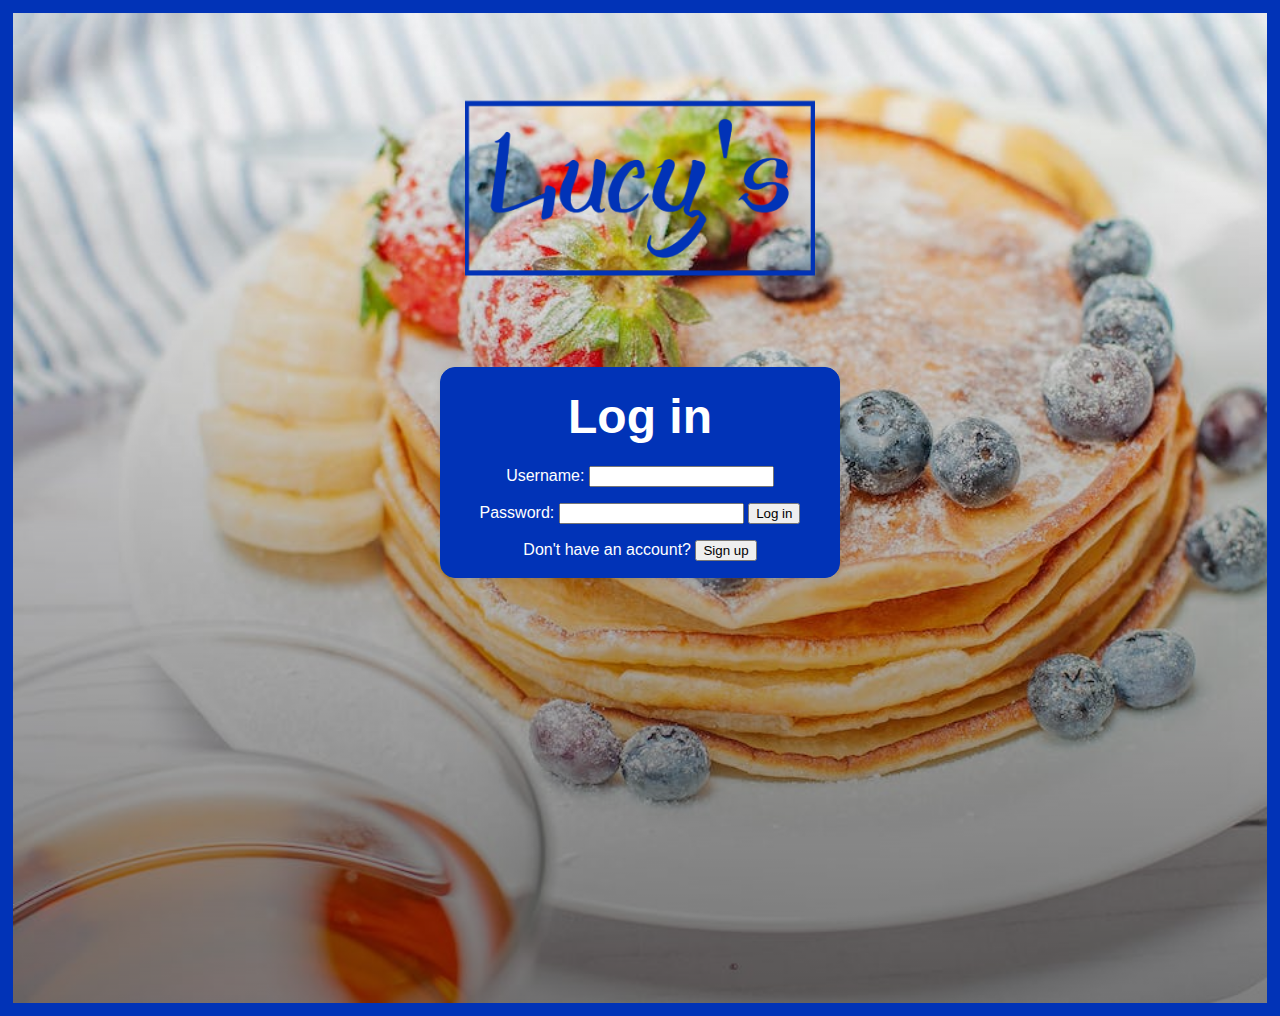
<file: index.html>
<!DOCTYPE html>
<html lang="en">
<head>
    <meta charset="UTF-8">
    <meta name="viewport" content="width=device-width, initial-scale=1.0">
    <title>Login Page</title>
    <link rel="stylesheet" href="index.css">
</head>
<body>
<header class="header">
    <div class="row">
        <img src="IMG/lucys_logo.png" alt="Lucy's" class="logo" height="350px" width="auto">
    </div>
    <section class="MPT" id="MPT">
        <h1 style="text-align: center;"><font size="+4" font color="">Log in</font></h1>
        <p>Username: <input type="text" id="email" maxlength="10"></p>
        <p>Password: <input type="password" id="pass" maxlength="25"> <button onclick="login()">Log in</button></p>
        <p>Don't have an account? <a href="index2.html"><button>Sign up</button></a></p>
    </section>
</header>
<script src="index.js"></script>
</body>
</html>
</file>
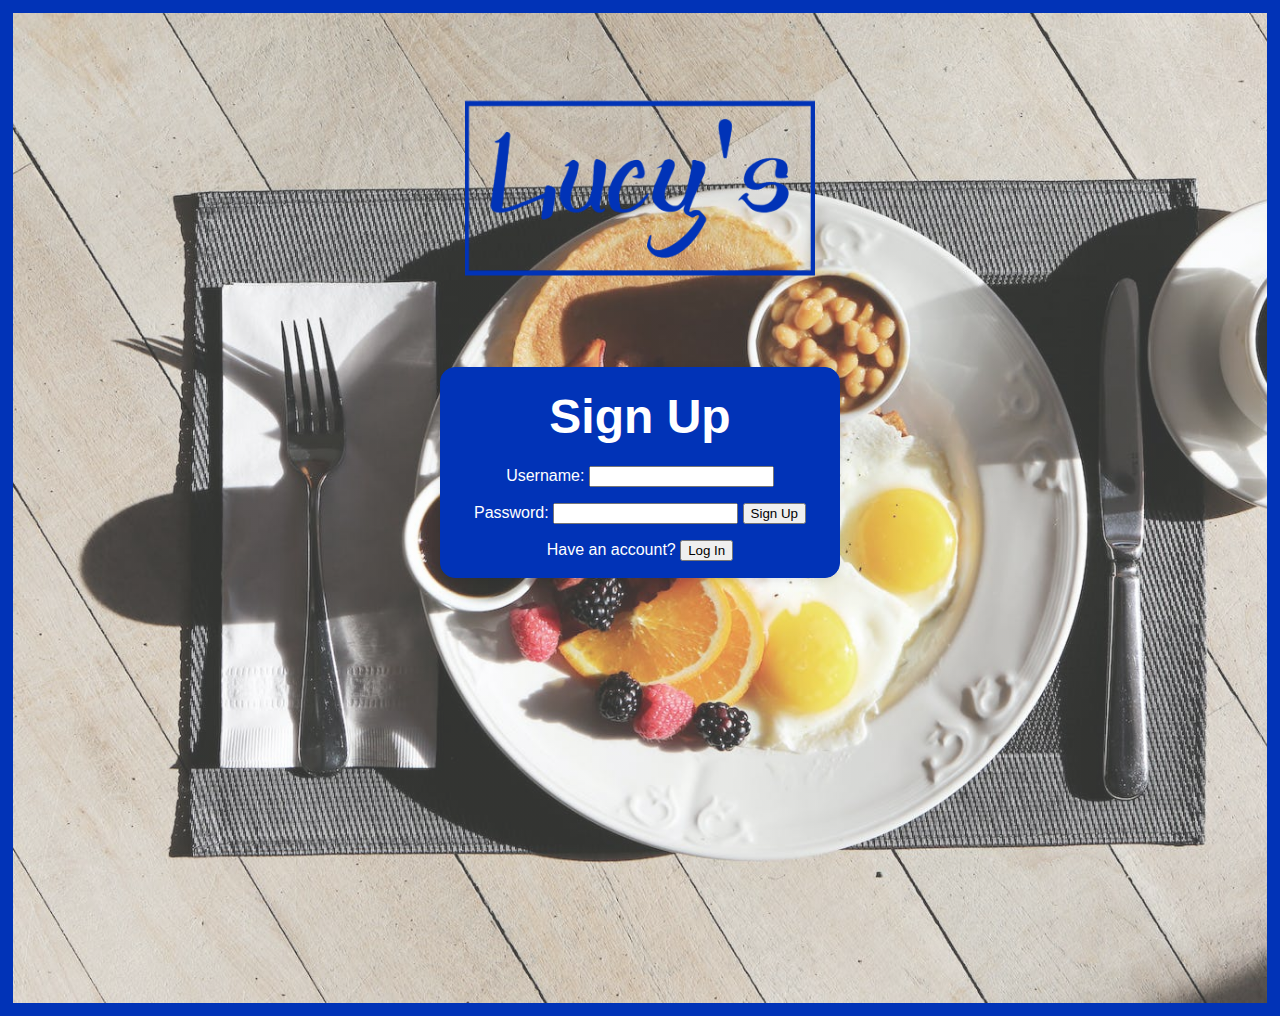
<file: index2.html>
<!DOCTYPE html>
<html lang="en">
<head>
    <meta charset="UTF-8">
    <meta name="viewport" content="width=device-width, initial-scale=1.0">
    <title>Sign Up Page</title>
    <link rel="stylesheet" href="index2.css">
</head>
<body>
<header class="header">
    <div class="logo">
        <img src="IMG/lucys_logo.png" alt="Lucy's" class="logo" height="350px" width="auto">
    </div>
    <section class="MPT" id="MPT">
        <h1 style="text-align: center;"><font size="+4" font color="">Sign Up</font></h1>
        <p>Username: <input type="text" id="email" maxlength="10"></p>
        <p>Password: <input type="password" id="pass" maxlength="25"> <button onclick="signup()">Sign Up</button></p>
        <p>Have an account? <a href="index.html"><button>Log In</button></a></p>
    </section>
</header>
<script src="index.js"></script>
</body>
</html>
</file>
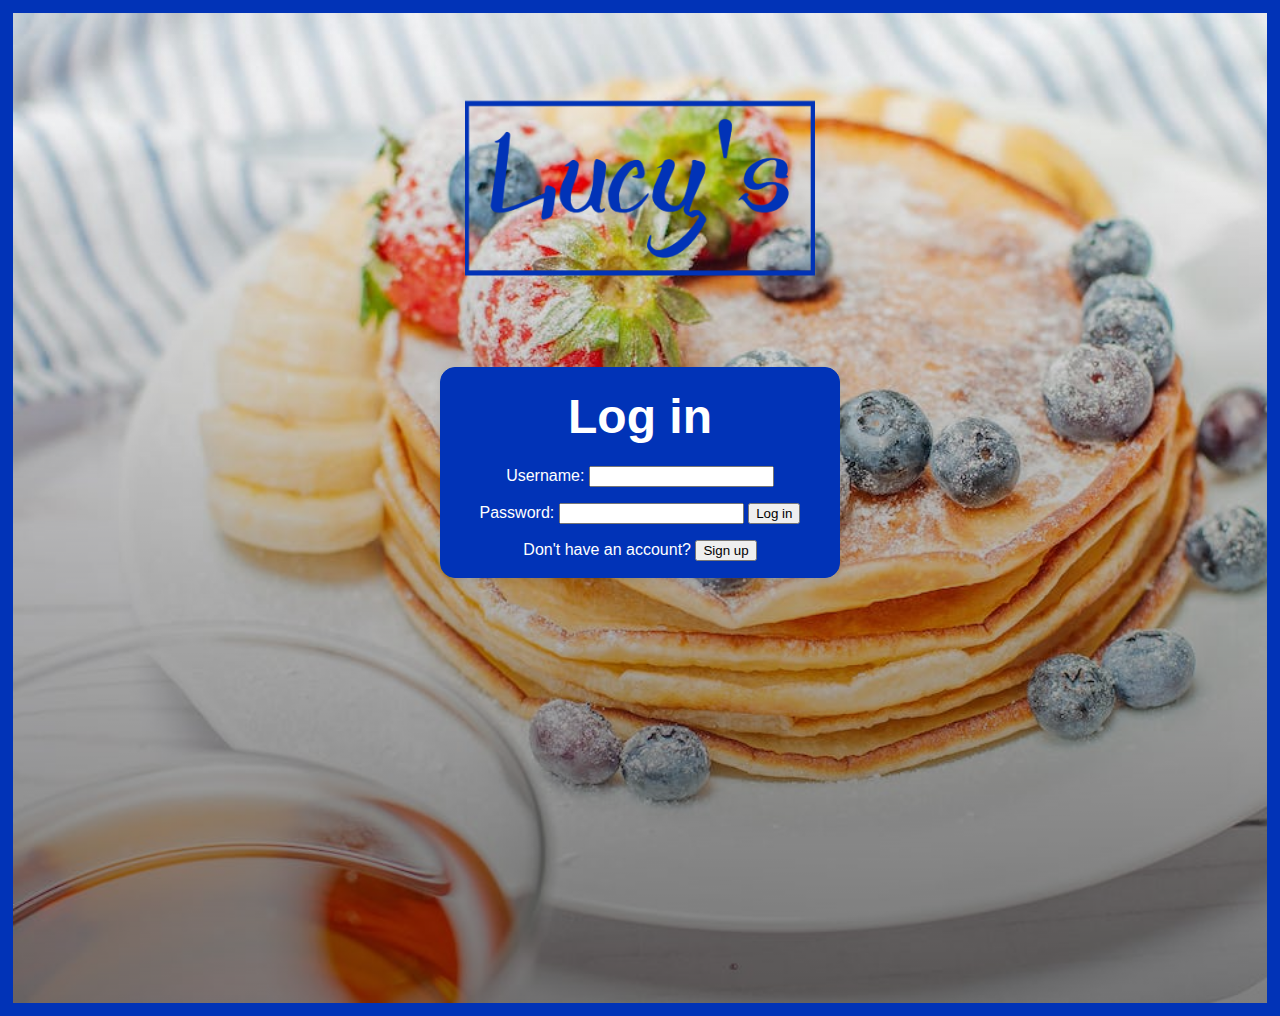
<file: login.html>
<!DOCTYPE html>
<html lang="en">
<head>
    <meta charset="UTF-8">
    <meta name="viewport" content="width=device-width, initial-scale=1.0">
    <title>Login Page</title>
    <link rel="stylesheet" href="login.css">
</head>
<body>
<header class="header">
    <div class="row">
        <img src="IMG/lucys_logo.png" alt="Lucy's" class="logo" height="350px" width="auto">
    </div>
    <section class="MPT" id="MPT">
        <h1 style="text-align: center;"><font size="+4" font color="">Log in</font></h1>
        <p>Username: <input type="text" id="email" maxlength="10"></p>
        <p>Password: <input type="password" id="pass" maxlength="25"> <button onclick="login()">Log in</button></p>
        <p>Don't have an account? <a href="signup.html"><button>Sign up</button></a></p>
    </section>
</header>
<script src="index.js"></script>
</body>
</html>
</file>
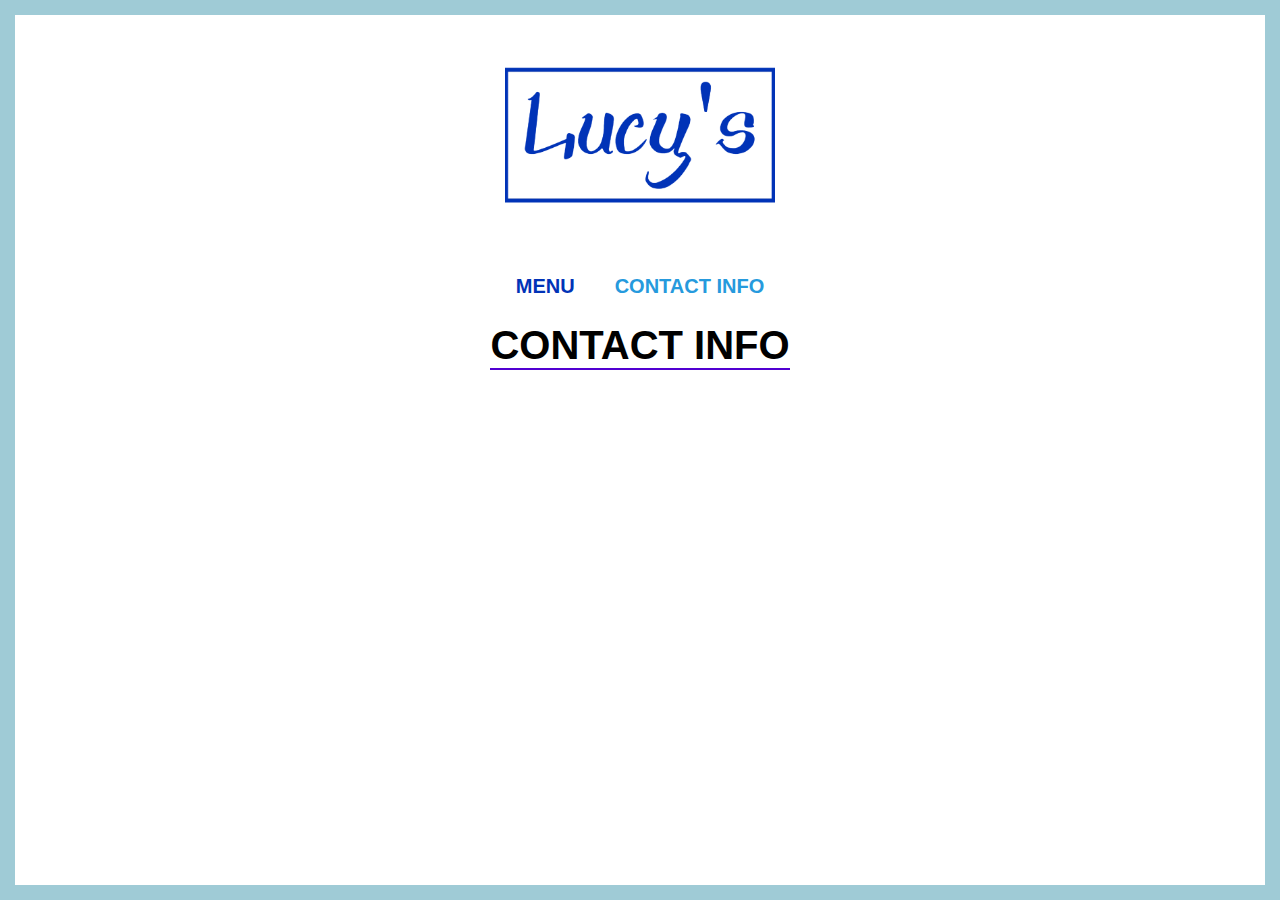
<file: Mancontact.html>
<!DOCTYPE html>
<html lang="en">
<head>
    <meta charset="UTF-8">
    <meta name="viewport" content="width=device-width, initial-scale=1.0">
    <title>Contact Info Given</title>
    <link rel="stylesheet" href="Mancontact.css">
</head>
<body>
<div class="container">
    <div class="header">
        <div id="left"></div>
        <div id="right"></div>
        <div id="top"></div>
        <div id="bottom"></div>
    <img src="IMG/lucys_logo.png" alt="Lucy's" class="logo">
    <nav class="navbar">
    <a style="text-decoration:none;" href="Manmenu.html">MENU</a>
    <a style="text-decoration:none;" href="Mancontact.html" class="active">CONTACT INFO</a>
    </nav>
</div>
<h1>CONTACT INFO</h1>
<br>
<br>
<br>
<br>
<div id="SHOW"></div> 
<script> 
if(typeof(Storage) !== "undefined") { 
    localStorage.setItem("text"," ", "comment"); 
    document.getElementById("SHOW").innerHTML =
    localStorage.getItem("text"); 
} else { 
    document.getElementById("SHOW").innerHTML =  
    "YOUR BROWSER DOES NOT SUPPORT LOCALSTORAGE"; 
} 
</script> 
<script src="index.js"></script>
</body>
</html>
</file>
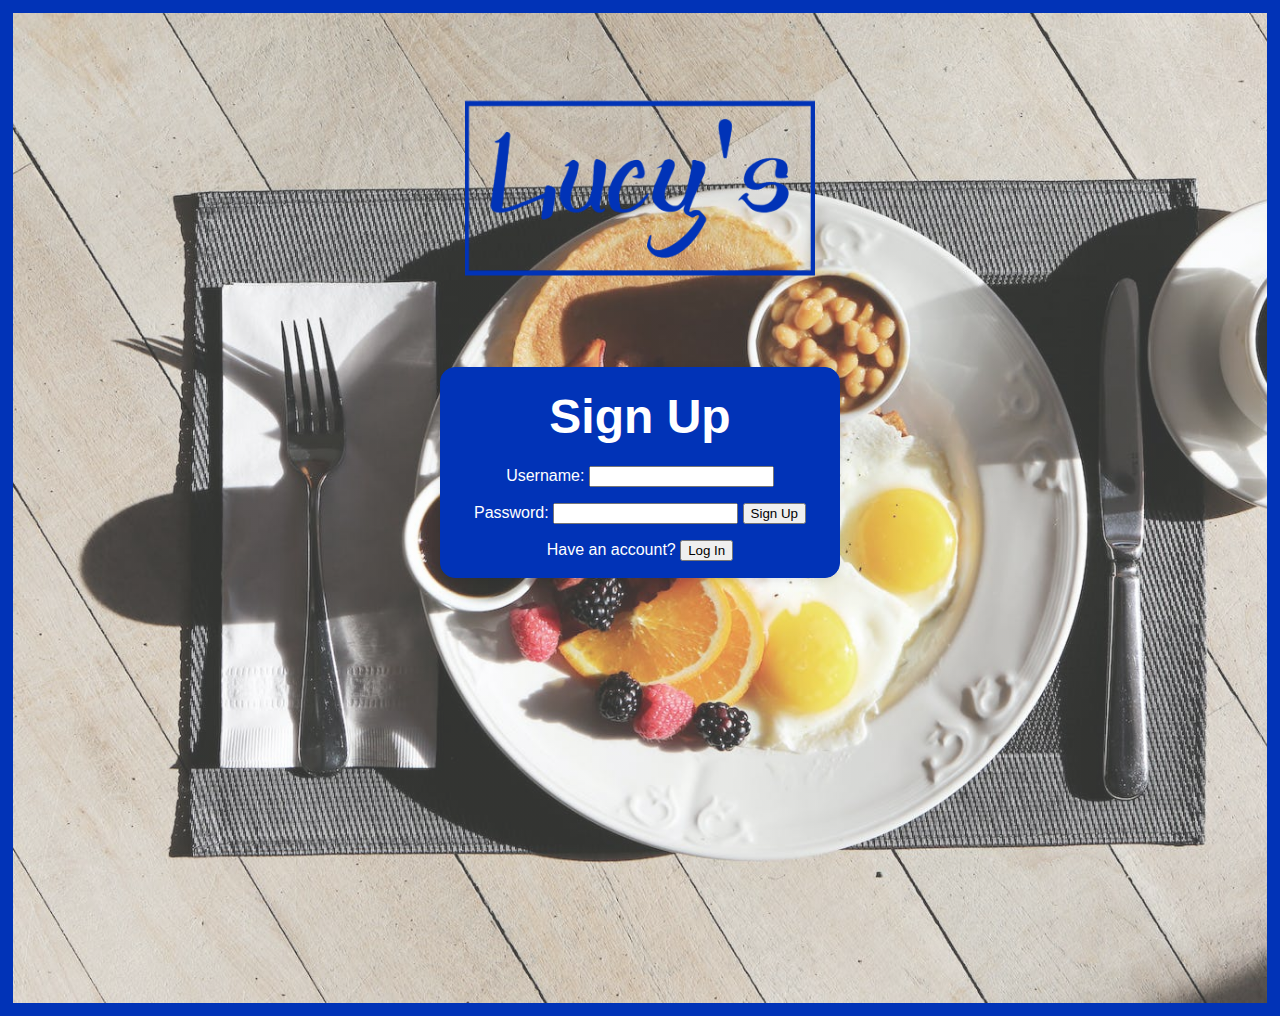
<file: signup.html>
<!DOCTYPE html>
<html lang="en">
<head>
    <meta charset="UTF-8">
    <meta name="viewport" content="width=device-width, initial-scale=1.0">
    <title>Sign Up Page</title>
    <link rel="stylesheet" href="signup.css">
</head>
<body>
<header class="header">
    <div class="logo">
        <img src="IMG/lucys_logo.png" alt="Lucy's" class="logo" height="350px" width="auto">
    </div>
    <section class="MPT" id="MPT">
        <h1 style="text-align: center;"><font size="+4" font color="">Sign Up</font></h1>
        <p>Username: <input type="text" id="email" maxlength="10"></p>
        <p>Password: <input type="password" id="pass" maxlength="25"> <button onclick="signup()">Sign Up</button></p>
        <p>Have an account? <a href="login.html"><button>Log In</button></a></p>
    </section>
</header>
<script src="index.js"></script>
</body>
</html>
</file>
<file: index.css>
*{
    box-sizing: border-box;
}
html{
    color: #f5f1f1;
    font-family: 'Helvetica Neue', sans-serif;
    font-size: 20px;
    text-rendering: optimizeLegibility;
}

body {
    font-family: 'Helvetica Neue', sans-serif;
    background-color: #0133b7;
    font-size: 16px;
    text-align: center;
    padding: 5px;
}

.header{
    background-image: linear-gradient(rgba(0,0,0,0), rgba(0,0,0,0.5)), url("IMG/pexels-photo-2732663.jpeg");
    background-size: cover;
    height: 110vh;
    background-attachment: absolute;
}
.row{
    text-align: center;
}

.MPT {
    max-width: 400px;
    margin: auto;
    background-color: #0133b7;
    border: 1px solid #0133b7;
    box-shadow: 0 2px 10px rgba(0, 0, 0, 0.1);
    padding-bottom: 0px;
    border-radius: 15px;
}

.MPT h2 {
    text-align: center;
}

.MPT{
    color: white;
    text-align: center;
}
</file>
<file: index2.css>
*{
    box-sizing: border-box;
}
html{
    color: #f5f1f1;
    font-family: 'Helvetica Neue', sans-serif;
    font-size: 20px;
    text-rendering: optimizeLegibility;
}

body {
    font-family: 'Helvetica Neue', sans-serif;
    background-color: #0133b7;
    font-size: 16px;
    text-align: center;
    padding: 5px;
}

.header{
    background-image: linear-gradient(rgba(246, 246, 246, 0.2), rgba(252, 249, 249, 0.2)), url(IMG/pexels-photo-101533.jpeg);
    background-size: cover;
    height: 110vh;
    background-attachment: absolute;
}
.logo{
    text-align: center;
}

.MPT {
    max-width: 400px;
    margin: auto;
    background-color: #0133b7;
    border: 1px solid #0133b7;
    box-shadow: 0 2px 10px rgba(0, 0, 0, 0.1);
    padding-bottom: 0px;
    border-radius: 15px;
}

.MPT h2 {
    text-align: center;
}
.MPT{
    color: white;
    text-align: center; 
}
</file>
<file: login.css>
*{
    box-sizing: border-box;
}
html{
    color: #f5f1f1;
    font-family: 'Helvetica Neue', sans-serif;
    font-size: 20px;
    text-rendering: optimizeLegibility;
}

body {
    font-family: 'Helvetica Neue', sans-serif;
    background-color: #0133b7;
    font-size: 16px;
    text-align: center;
    padding: 5px;
}

.header{
    background-image: linear-gradient(rgba(0,0,0,0), rgba(0,0,0,0.5)), url("IMG/pexels-photo-2732663.jpeg");
    background-size: cover;
    height: 110vh;
    background-attachment: absolute;
}
.row{
    text-align: center;
}

.MPT {
    max-width: 400px;
    margin: auto;
    background-color: #0133b7;
    border: 1px solid #0133b7;
    box-shadow: 0 2px 10px rgba(0, 0, 0, 0.1);
    padding-bottom: 0px;
    border-radius: 15px;
}

.MPT h2 {
    text-align: center;
}

.MPT{
    color: white;
    text-align: center;
}
</file>
<file: Mancontact.css>
*{
    margin: 0;
    padding: 0;
    box-sizing: border-box;
}
html{
    color: #f5f1f1;
    font-family: 'Helvetica Neue', sans-serif;
    font-size: 20px;
    text-rendering: optimizeLegibility;
}

.container {
    text-align: center;
}
.logo {
    max-width: 270px;
    display: block;
    margin: 0 auto;
}

.navbar {
    background-color: transparent;
    display: flex;
    justify-content: center;
    align-items: center;
    gap: 20px;
    padding-bottom: 20px;
}

.navbar a{
    text-decoration: none;
    color: #0133b7;
    padding: 5px 10px;
    transition: background-color 0.3s ease, color 0.3s ease;
    font-weight: bold;
}

.navbar a:hover {color: rgb(38, 154, 221);}

.navbar a.active {
    text-decoration: none;
    color: rgb(38, 154, 221);
    padding: 5px 10px;
    transition: background-color 0.3s ease, color 0.3s ease;
    font-weight: bold;
}

#top, #bottom, #left, #right {
	background: #9fcbd6;
	position: fixed;
	}
	#left, #right {
		top: 0; bottom: 0;
		width: 15px;
		}
		#left { left: 0; }
		#right { right: 0; }
		
	#top, #bottom {
		left: 0; right: 0;
		height: 15px;
		}
		#top { top: 0; }
		#bottom { bottom: 0; }

hr{
    width: 100px;
    height: 3px;
    background-color: #9fcbd6;
    margin: auto;
    margin-bottom: 30px;
}

h1{
    color: black;
    text-align: center;
    border-bottom: 2px solid rgb(81, 0, 209);
    width: fit-content;
    margin: auto;
}

#SHOW{
    color: #0133b7;
    font-size: 20px;
}

.social-media {
    padding: 0px 20px;
}

.social-logo{
    margin: 5px;
    height: 40px;
    cursor: pointer;
}

.social-logo :last-child {
    margin-right: 0;
}

.copyright {
    text-align: right;
    font-size: small;
    font-size: medium;
}
</file>
<file: signup.css>
*{
    box-sizing: border-box;
}
html{
    color: #f5f1f1;
    font-family: 'Helvetica Neue', sans-serif;
    font-size: 20px;
    text-rendering: optimizeLegibility;
}

body {
    font-family: 'Helvetica Neue', sans-serif;
    background-color: #0133b7;
    font-size: 16px;
    text-align: center;
    padding: 5px;
}

.header{
    background-image: linear-gradient(rgba(246, 246, 246, 0.2), rgba(252, 249, 249, 0.2)), url(IMG/pexels-photo-101533.jpeg);
    background-size: cover;
    height: 110vh;
    background-attachment: absolute;
}
.logo{
    text-align: center;
}

.MPT {
    max-width: 400px;
    margin: auto;
    background-color: #0133b7;
    border: 1px solid #0133b7;
    box-shadow: 0 2px 10px rgba(0, 0, 0, 0.1);
    padding-bottom: 0px;
    border-radius: 15px;
}

.MPT h2 {
    text-align: center;
}
.MPT{
    color: white;
    text-align: center; 
}
</file>
